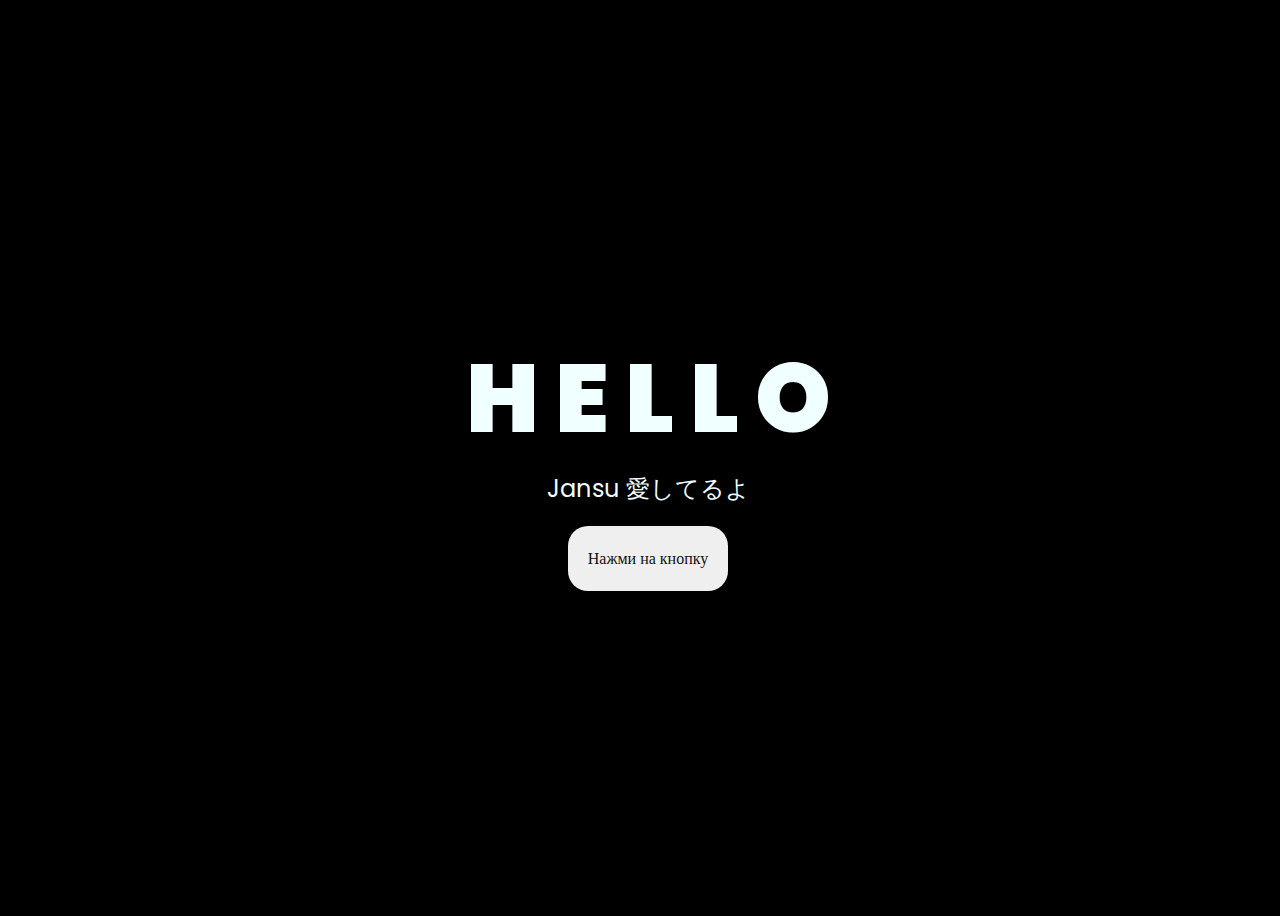
<file: index.html>
<!DOCTYPE html>
<html lang="en">
	<head>
		<meta charset="UTF-8" />
		<meta http-equiv="X-UA-Compatible" content="IE=edge" />
		<meta name="viewport" content="width=device-width, initial-scale=1.0" />
		<link rel="stylesheet" href="css/style.css" />
		<link rel="icon" href="img/flowers.png" type="image/x-icon" />
		<title>Flowers</title>
	</head>
	<body>
		<div class="greetings">
			<!-- silahkan menambah kata sesuai keinginan dengan <span>text...</span -->
			<span>H</span>
			<span>E</span>
			<span>L</span>
			<span>L</span>
			<span>O</span>
		</div>
		<div class="description">
			<span>Jansu 愛してるよ</span>
		</div>
		<div class="button">
			<button>
				<a href="flower.html">Нажми на кнопку</a>
			</button>
		</div>
	</body>
</html>
</file>
<file: css/style.css>
@import url('https://fonts.googleapis.com/css2?family=Poppins:ital,wght@0,500;1,900&display=swap');
* {
	font-family: 'Poppins', cursive;
}
body {
	color: azure;
	width: 100%;
	height: 100vh;
	display: flex;
	flex-direction: column;
	align-items: center;
	justify-content: center;
	background-color: black;
}
.greetings {
	font-size: 6rem;
	font-weight: 900;
}
.greetings > span {
	animation: glow 2.5s ease-in-out infinite;
}
@keyframes glow {
	0%,
	100% {
		color: #fff;
		text-shadow: 0 0 12px #39c6d6, 0 0 50px #39c6d6, 0 0 100px #39c6d6;
	}
	10%,
	90% {
		color: #111;
		text-shadow: none;
	}
}
.greetings > span:nth-child(2) {
	animation-delay: 0.2s;
}
.greetings > span:nth-child(3) {
	animation-delay: 0.4s;
}
.greetings > span:nth-child(4) {
	animation-delay: 0.6s;
}
.greetings > span:nth-child(5) {
	animation-delay: 0.8s;
}

.description {
	font-size: 1.5rem;
	margin-bottom: 20px;
}
button {
	border-radius: 20px;
	border: none;
	padding: 10px;
}
.button a {
	text-decoration: none;
	font-size: 1rem;
	color: #111;
}
button{
	border:none;
	border-radius: 20px;
	padding: 20px;
}

@media screen and (max-width: 574px) {
	.greetings {
		display: block;
		font-size: 3rem;
		font-weight: 500;
		text-align: center;
	}
	.description {
		font-size: 1rem;
	}

	.button a {
		font-size: 0.7rem;
	}
}
</file>
